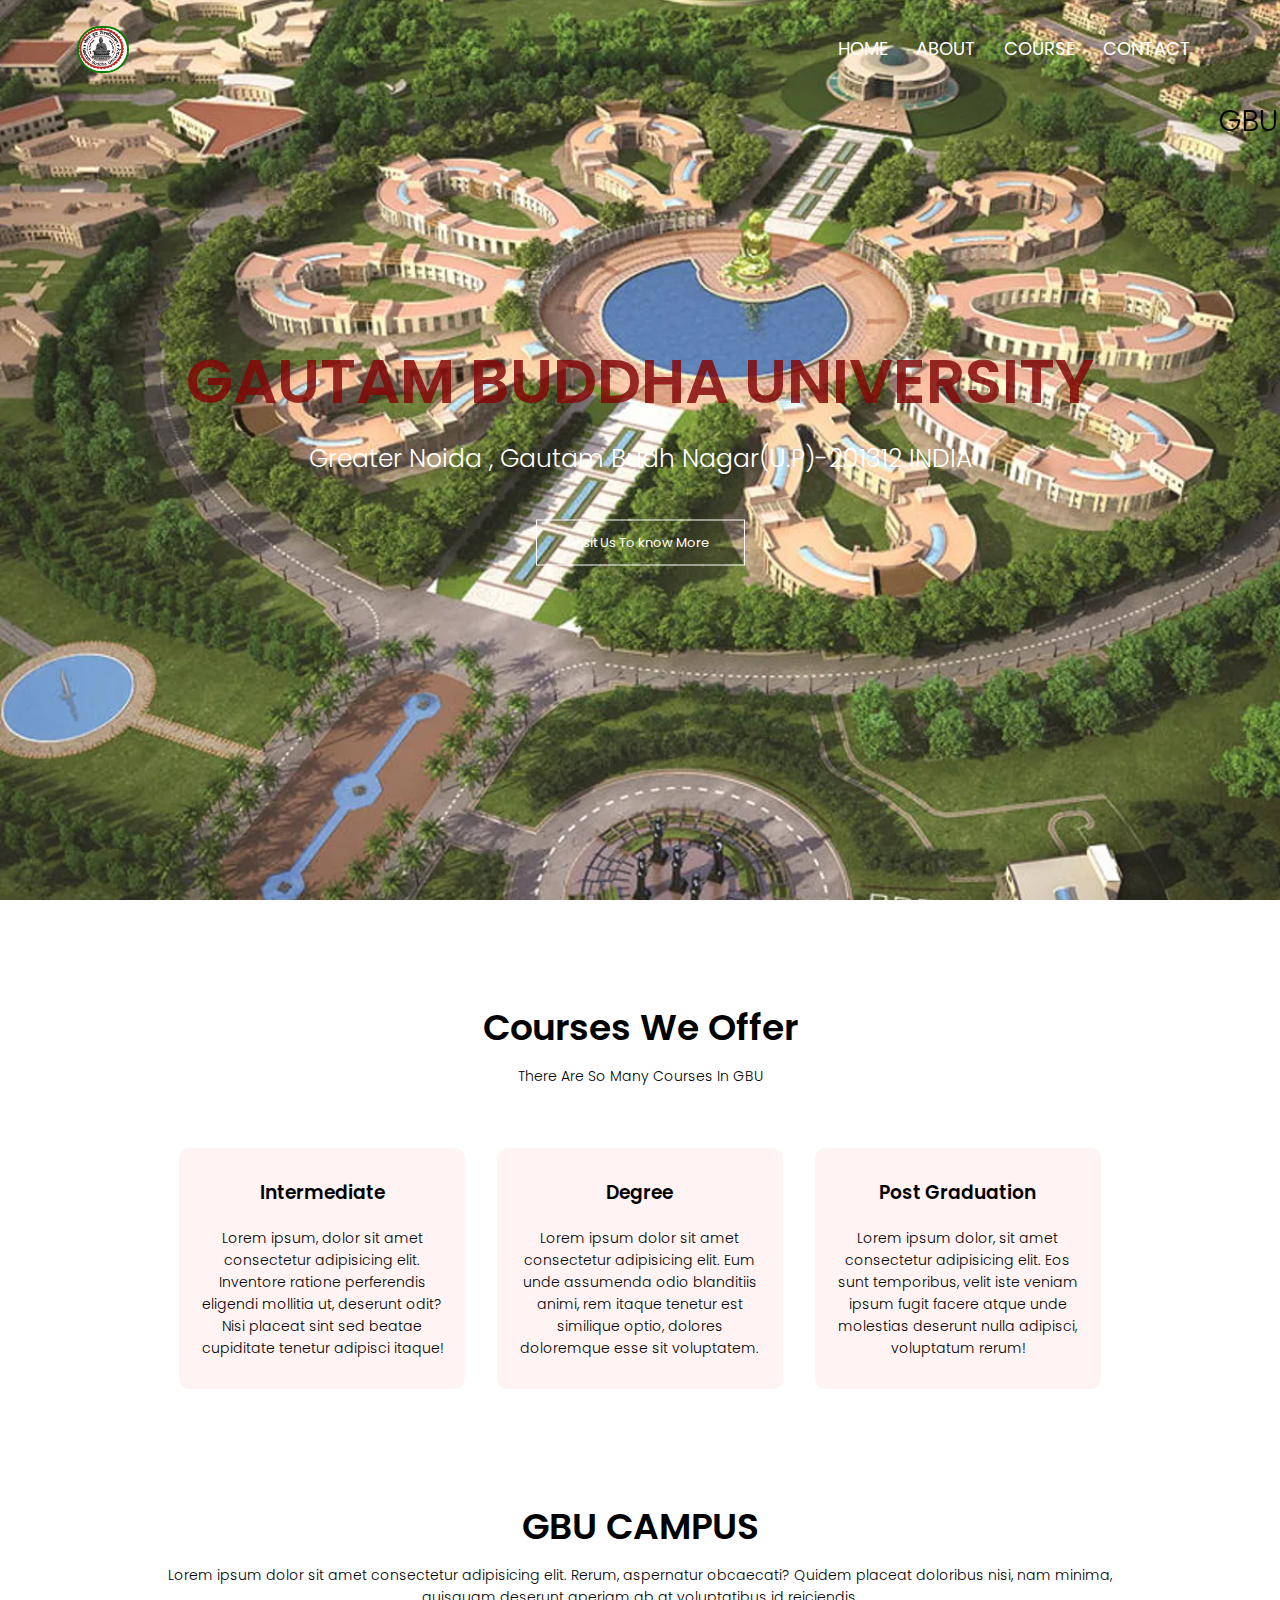
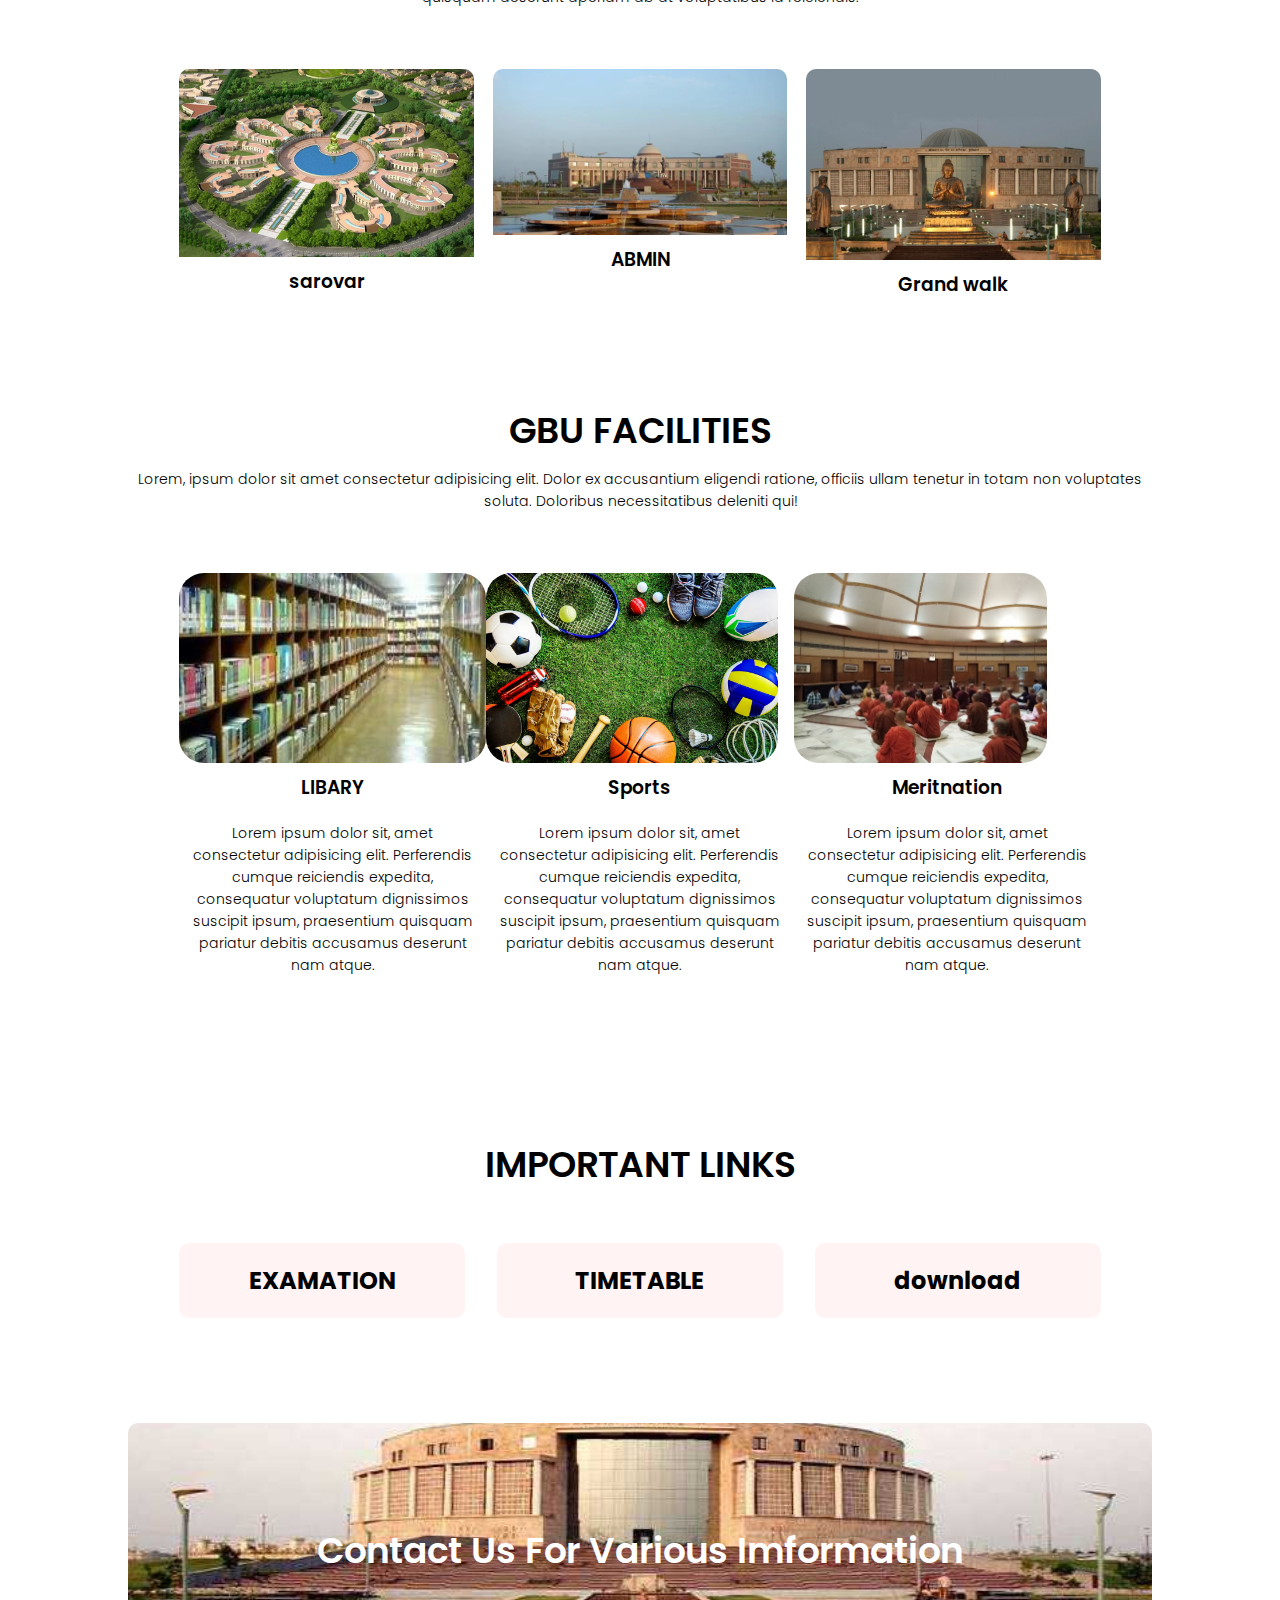
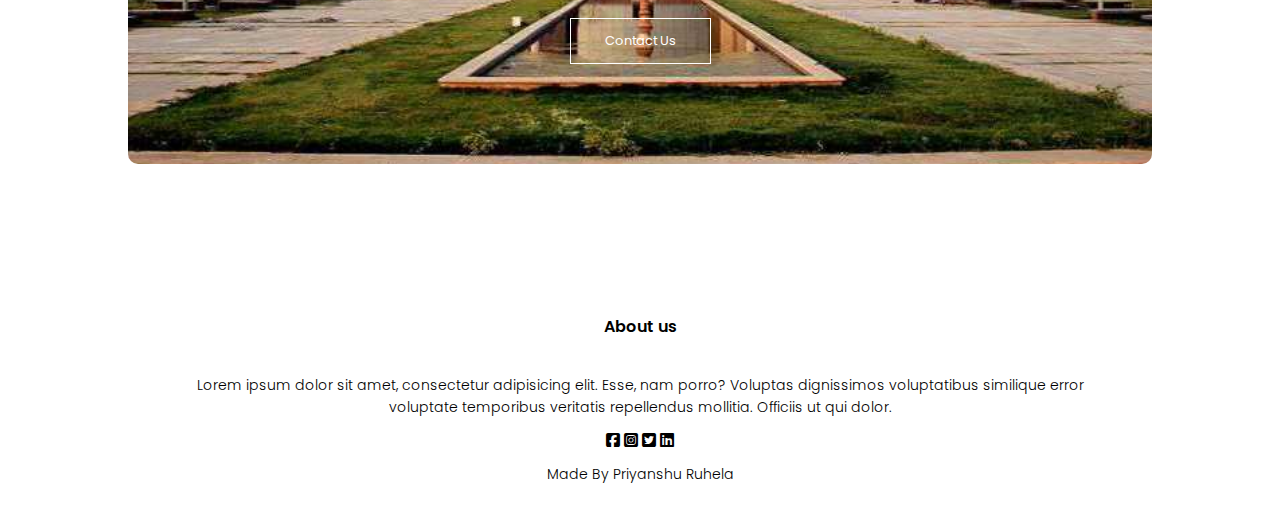
<file: index.html>
<!DOCTYPE html>
<html lang="en">

<head>
    <meta charset="UTF-8">
    <meta name="viewport" content="width=device-width, initial-scale=1.0">
    <title>gbu</title>
    <link rel="stylesheet" href="style.css">
    <link rel="preconnect" href="https://fonts.googleapis.com">
    <link rel="preconnect" href="https://fonts.gstatic.com" crossorigin>
    <link href="https://fonts.googleapis.com/css2?family=Poppins:wght@300&display=swap" rel="stylesheet">
    <link rel="stylesheet" href="https://cdnjs.cloudflare.com/ajax/libs/font-awesome/6.4.2/css/all.min.css" />
</head>

<body>
    <div class="header">
        <nav>
            <a href="index.html"><img src="logo.jpg"></a>
            <div class="navlinks" id="navlinks">
                <i class="fa-solid fa-bars" onclick="hidemenu()"></i>
                <ul>
                    <li><a href="index.html">HOME</a></li>
                    <li><a href="about.html">ABOUT</a></li>
                    <li><a href="course.html">COURSE</a></li>
                    <li><a href="contact.html">CONTACT</a></li>

                </ul>
            </div>
            <i class="fa-solid fa-bars" onclick="showmenu()"></i>

        </nav>

        <!-- Marquee -->

        <marquee class="marquee">GBU announces CUET based admission and "NEW ENTRANT SCHOLARSHIP" with 50% Academic Fee waiver for such candidates who will opt for B.Tech (Civil, Electrical or Mechanical Engineering) with 80% or more marks in qualifying examination
        </marquee>


        <div class="text-box">
            <h1>GAUTAM BUDDHA UNIVERSITY</h1>
            <P>Greater Noida , Gautam Budh Nagar(U.P)-201312 INDIA </P>
            <a href="" class="hero-btn">Visit Us To know More</a>
        </div>
    </div>
    <section class="course">
        <h1>Courses We Offer</h1>
        <p>There Are So Many Courses In GBU</p>

        <div class="row">
            <div class="course-col">
                <h3>Intermediate</h3>
                <p>Lorem ipsum, dolor sit amet consectetur adipisicing elit. Inventore ratione perferendis eligendi
                    mollitia ut, deserunt odit? Nisi placeat sint sed beatae cupiditate tenetur adipisci itaque!</p>
            </div>
            <div class="course-col">
                <h3>Degree</h3>
                <p>Lorem ipsum dolor sit amet consectetur adipisicing elit. Eum unde assumenda odio blanditiis animi,
                    rem itaque tenetur est similique optio, dolores doloremque esse sit voluptatem.</p>
            </div>
            <div class="course-col">
                <h3>Post Graduation</h3>
                <p>Lorem ipsum dolor, sit amet consectetur adipisicing elit. Eos sunt temporibus, velit iste veniam
                    ipsum fugit facere atque unde molestias deserunt nulla adipisci, voluptatum rerum!</p>
            </div>
        </div>
    </section>
    <!--campus-->
    <section class="campus">
        <h1>GBU CAMPUS</h1>
        <p>Lorem ipsum dolor sit amet consectetur adipisicing elit. Rerum, aspernatur obcaecati? Quidem placeat
            doloribus nisi, nam minima, quisquam deserunt aperiam ab at voluptatibus id reiciendis.</p>
        <div class="row">
            <div class="campus-col">
                <img src="gbu.jpg">
                <div class="layer">
                    <h3>sarovar</h3>
                </div>

            </div>
            <div class="campus-col">
                <img src="gbu2.webp">
                <div class="layer">
                    <h3>ABMIN</h3>
                </div>

            </div>
            <div class="campus-col">
                <img src="gbu3.jpg">
                <div class="layer">
                    <h3>Grand walk</h3>
                </div>
            </div>
        </div>
    </section>
    <!--facilities-->
    <section class="facilities">
        <h1>GBU FACILITIES</h1>
        <p>Lorem, ipsum dolor sit amet consectetur adipisicing elit. Dolor ex accusantium eligendi ratione, officiis
            ullam tenetur in totam non voluptates soluta. Doloribus necessitatibus deleniti qui!</p>
        <div class="row">
            <div class="facilities-col">
                <img src="libary.jpg">
                <h3>LIBARY</h3>
                <p>Lorem ipsum dolor sit, amet consectetur adipisicing elit. Perferendis cumque reiciendis expedita,
                    consequatur voluptatum dignissimos suscipit ipsum, praesentium quisquam pariatur debitis accusamus
                    deserunt nam atque.</p>
            </div>
            <div class="facilities-col">
                <img src="sports-tools_53876-138077.avif">
                <h3>Sports</h3>
                <p>Lorem ipsum dolor sit, amet consectetur adipisicing elit. Perferendis cumque reiciendis expedita,
                    consequatur voluptatum dignissimos suscipit ipsum, praesentium quisquam pariatur debitis accusamus
                    deserunt nam atque.</p>
            </div>
            <div class="facilities-col">
                <img src="buddha31.jpg">
                <h3>Meritnation</h3>
                <p>Lorem ipsum dolor sit, amet consectetur adipisicing elit. Perferendis cumque reiciendis expedita,
                    consequatur voluptatum dignissimos suscipit ipsum, praesentium quisquam pariatur debitis accusamus
                    deserunt nam atque.</p>
            </div>
        </div>
    </section>
    <section class="important-link">
        <h1>IMPORTANT LINKS</h1>
        <div class="row">
            <div class="important">
                <h2>EXAMATION</h2>
            </div>
            <div class="important">
                <h2>TIMETABLE</h2>
            </div>
            <div class="important">
                <h2>download</h2>
            </div>
        </div>
    </section>
    <section class="cta">
        <h1>Contact Us For Various Imformation </h1>
        <a href="contact.html" class="hero-btn"> Contact Us</a>

    </section>
    <!--foooter-->
    <section class="footer">
        <h4>About us</h4>
        <p>Lorem ipsum dolor sit amet, consectetur adipisicing elit. Esse, nam porro? Voluptas dignissimos voluptatibus
            similique error<br> voluptate temporibus veritatis repellendus mollitia. Officiis ut qui dolor.</p>
        <div class="icons">
            <i class="fa-brands fa-square-facebook"></i>
            <i class="fa-brands fa-square-instagram"></i>
            <i class="fa-brands fa-square-twitter"></i>
            <i class="fa-brands fa-linkedin"></i>
        </div>
        <p>Made By Priyanshu Ruhela</p>
    </section>




    <script>
        var navlinks = document.getElementById("navlinks");
        function showmenu() {
            navlinks.style.right = "0"
        }
        function hidemenu() {
            navlinks.style.right = "-200px"
        }
    </script>
</body>

</html>
</file>
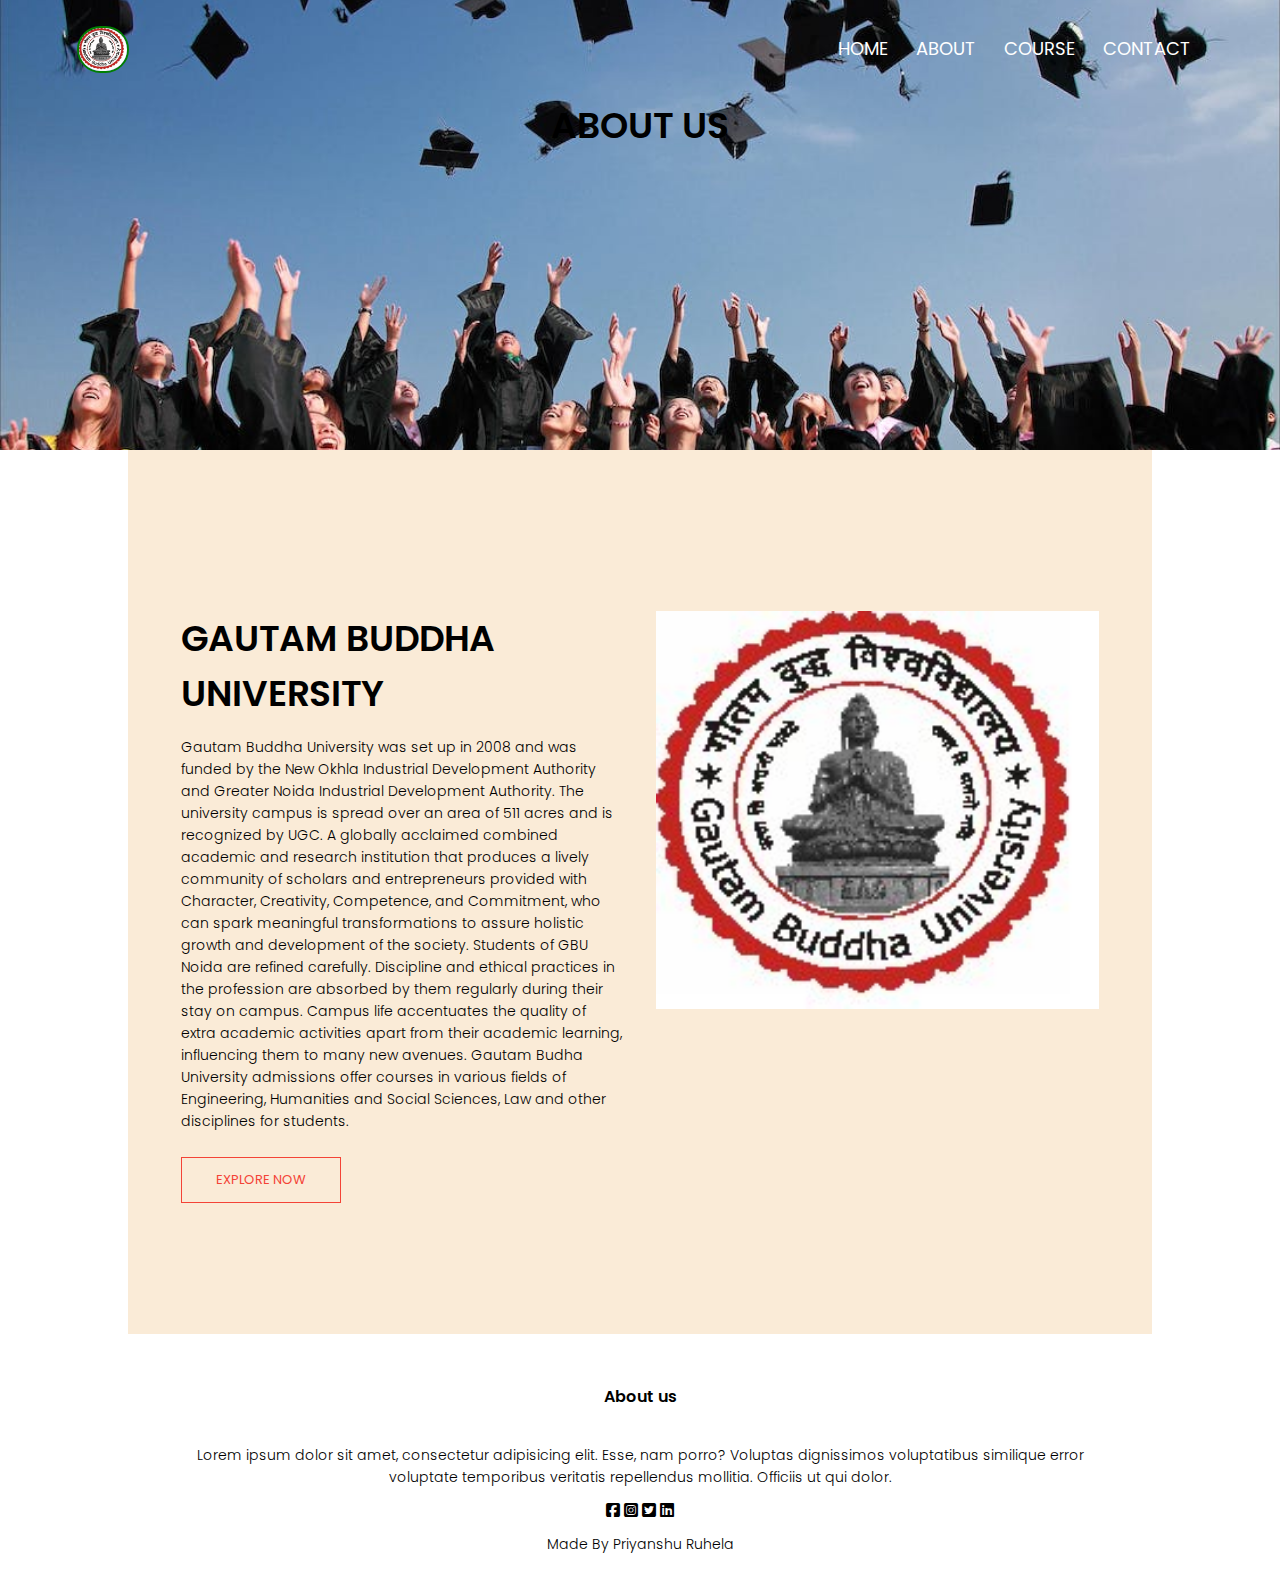
<file: about.html>
<!DOCTYPE html>
<html lang="en">
<head>
    <meta charset="UTF-8">
    <meta name="viewport" content="width=device-width, initial-scale=1.0">
    <title>gbu</title>
    <link rel="stylesheet" href="style.css">
    <link rel="preconnect" href="https://fonts.googleapis.com">
<link rel="preconnect" href="https://fonts.gstatic.com" crossorigin>
<link href="https://fonts.googleapis.com/css2?family=Poppins:wght@300&display=swap" rel="stylesheet">
<link rel="stylesheet" href="https://cdnjs.cloudflare.com/ajax/libs/font-awesome/6.4.2/css/all.min.css"/>
</head>
<body>
    <div class=" sub-header">
        <nav>
            <a href="index.html"><img src="logo.jpg"></a>
            <div class="navlinks" id="navlinks">
                <i class="fa-solid fa-bars" onclick="hidemenu()"></i>
                <ul>
                <li><a href="index.html">HOME</a></li>
                <li><a href="about.html">ABOUT</a></li>
                <li><a href="course.html">COURSE</a></li>
                <li><a href="contact.html">CONTACT</a></li>

                </ul>
            </div>
            <i class="fa-solid fa-bars" onclick="showmenu()"></i>

        </nav>
        <h1>ABOUT US</h1>
    </div>
    <!--about us -->
    <section class="about-us">
        <div class="row">
            <div class="about-col">
<h1>GAUTAM BUDDHA UNIVERSITY</h1>
<p> Gautam Buddha University was set up in 2008 and was funded by the New Okhla Industrial Development Authority and Greater Noida Industrial Development Authority. The university campus is spread over an area of 511 acres and is recognized by UGC. A globally acclaimed combined academic and research institution that produces a lively community of scholars and entrepreneurs provided with Character, Creativity, Competence, and Commitment, who can spark meaningful transformations to assure holistic growth and development of the society.
    
    Students of GBU Noida are refined carefully. Discipline and ethical practices in the profession are absorbed by them regularly during their stay on campus. Campus life accentuates the quality of extra academic activities apart from their academic learning, influencing them to many new avenues. Gautam Budha University admissions offer courses in various fields of Engineering, Humanities and Social Sciences, Law and other disciplines for students.</p>
            <a href="" class="hero-btn red-btn" >EXPLORE NOW</a>
            </div>
            <div class="about-col">
                   <img src="logo.jpg">
            </div>
        </div>
    </section>
<!--foooter-->
<section class="footer">
    <h4>About us</h4>
    <p>Lorem ipsum dolor sit amet, consectetur adipisicing elit. Esse, nam porro? Voluptas dignissimos voluptatibus similique error<br> voluptate temporibus veritatis repellendus mollitia. Officiis ut qui dolor.</p>
    <div class="icons">
        <i class="fa-brands fa-square-facebook"></i>
        <i class="fa-brands fa-square-instagram"></i>
        <i class="fa-brands fa-square-twitter"></i>
        <i class="fa-brands fa-linkedin"></i>
    </div>
    <p>Made By Priyanshu Ruhela</p>
</section>




    <script>
        var navlinks = document.getElementById("navlinks");
        function showmenu() {
            navlinks.style.right="0"
        }
        function hidemenu(){
        navlinks.style.right="-200px"
        }
    </script>
</body>
</html>
</file>
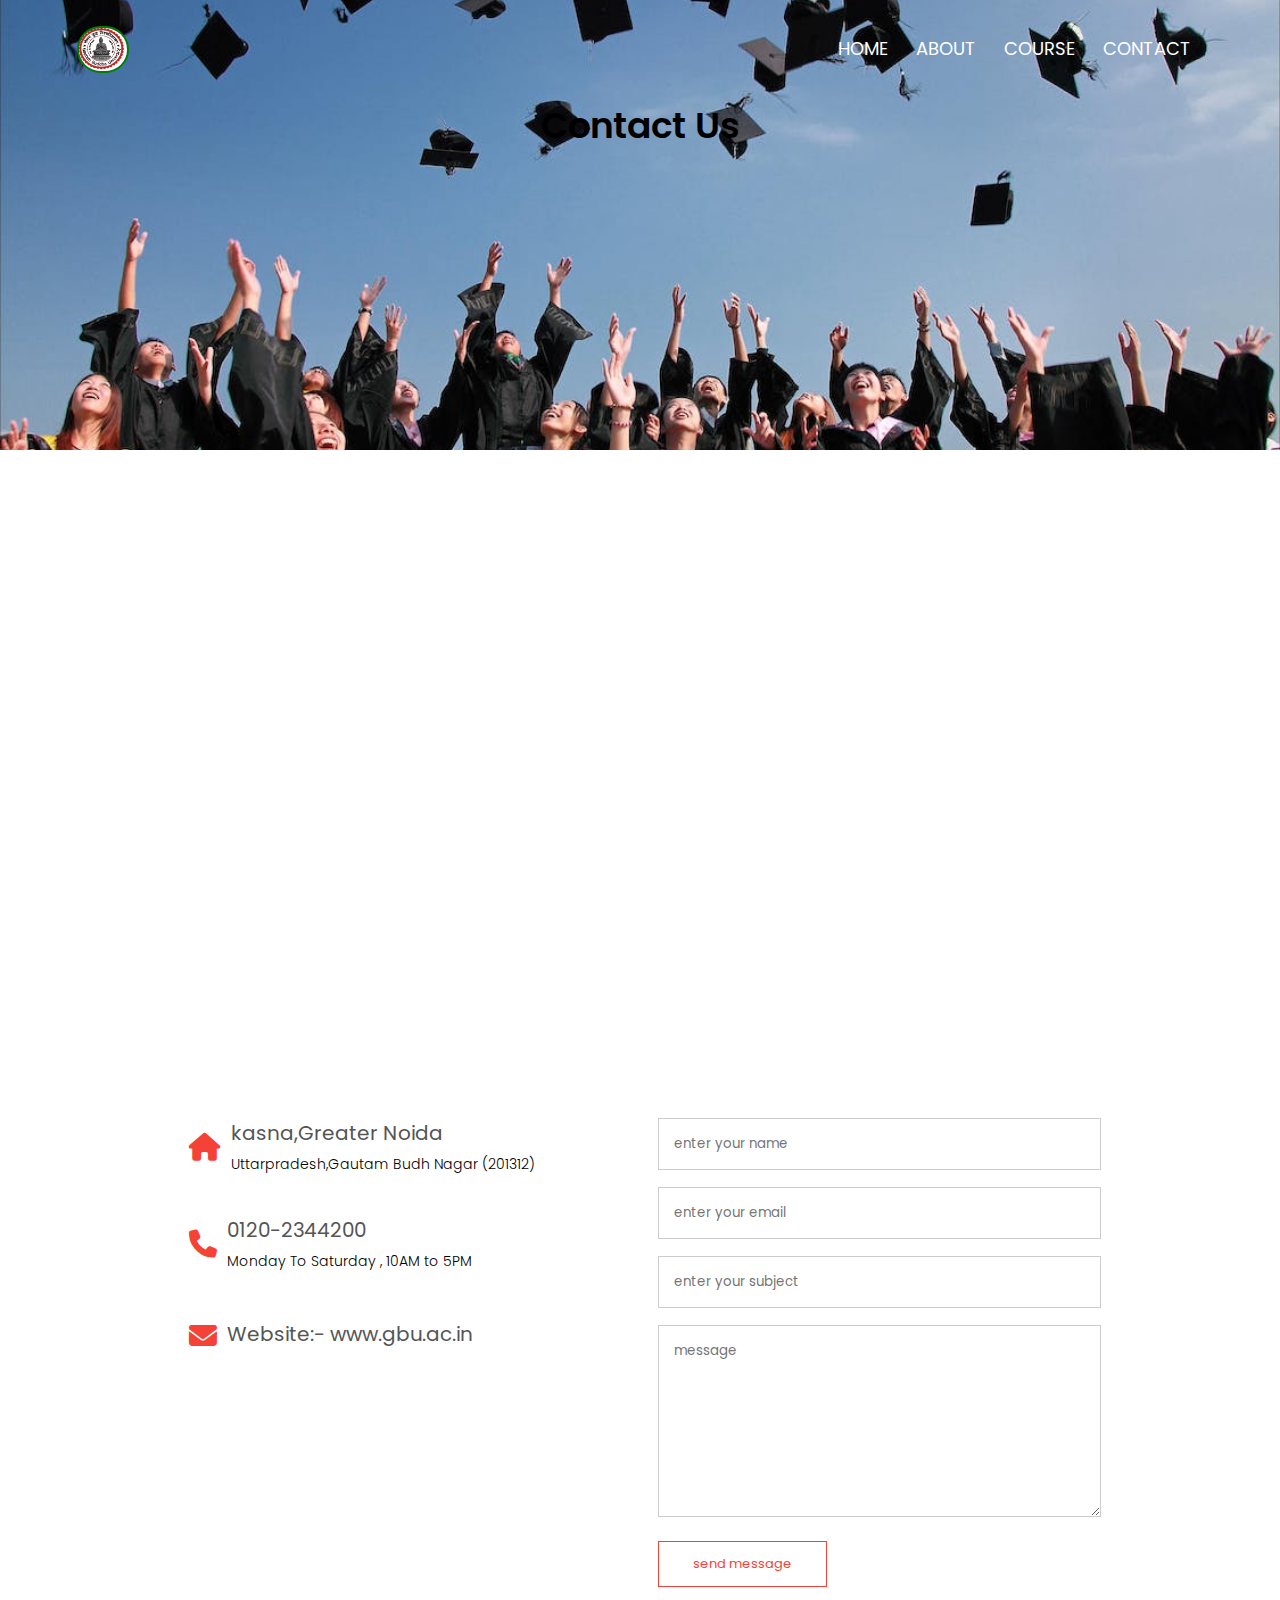
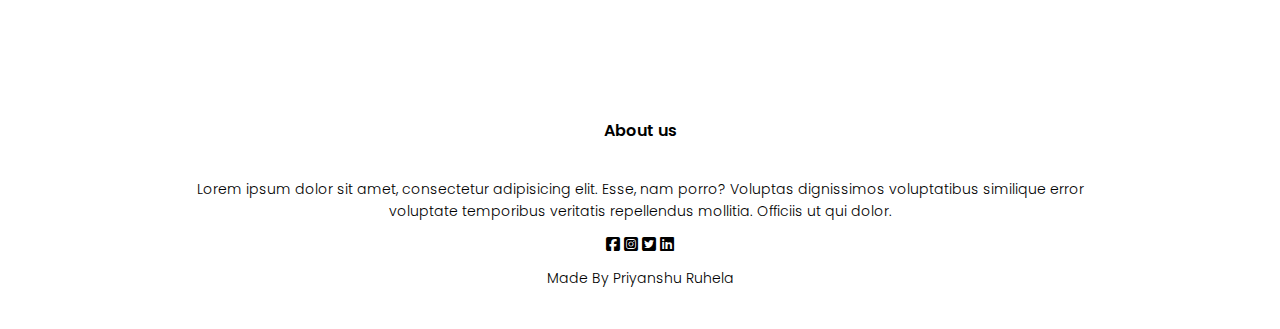
<file: contact.html>
<!DOCTYPE html>
<html lang="en">
<head>
    <meta charset="UTF-8">
    <meta name="viewport" content="width=device-width, initial-scale=1.0">
    <title>gbu</title>
    <link rel="stylesheet" href="style.css">
    <link rel="preconnect" href="https://fonts.googleapis.com">
<link rel="preconnect" href="https://fonts.gstatic.com" crossorigin>
<link href="https://fonts.googleapis.com/css2?family=Poppins:wght@300&display=swap" rel="stylesheet">
<link rel="stylesheet" href="https://cdnjs.cloudflare.com/ajax/libs/font-awesome/6.4.2/css/all.min.css"/>
</head>
<body>
    <div class=" sub-header">
        <nav>
            <a href="index.html"><img src="logo.jpg"></a>
            <div class="navlinks" id="navlinks">
                <i class="fa-solid fa-bars" onclick="hidemenu()"></i>
                <ul>
                <li><a href="index.html">HOME</a></li>
                <li><a href="about.html">ABOUT</a></li>
                <li><a href="course.html">COURSE</a></li>
                <li><a href="contact.html">CONTACT</a></li>

                </ul>
            </div>
            <i class="fa-solid fa-bars" onclick="showmenu()"></i>

        </nav>
        <h1>Contact Us</h1>
    </div>
    <!--contact us-->
    <section class="location">
        <iframe src="https://www.google.com/maps/embed?pb=!1m18!1m12!1m3!1d3508.944632239572!2d77.52416417512454!3d28.42092749365915!2m3!1f0!2f0!3f0!3m2!1i1024!2i768!4f13.1!3m3!1m2!1s0x390cc0f918abee8d%3A0x8c72169fdd7154b0!2sGautam%20Buddha%20University!5e0!3m2!1sen!2sin!4v1692898560637!5m2!1sen!2sin" width="600" height="450" style="border:0;" allowfullscreen="" loading="lazy" referrerpolicy="no-referrer-when-downgrade"></iframe>
    </section>
    <section class="contact-us">
        <div class="row">
            <div class="contact-col">
                <div>
                    <i class="fa fa-home"></i>
                    <span>
                        <h5>kasna,Greater Noida</h5>
                        <p> Uttarpradesh,Gautam Budh Nagar (201312)</p>
                    </span>
                </div>
                <div>
                    <i class="fa fa-phone"></i>
                    <span>
                        <h5>0120-2344200</h5>
                        <p>Monday To Saturday , 10AM to 5PM </p>
                    </span>
                </div>
                <div>
                    <i class="fa fa-envelope"></i>
                    <span>
                       <h5>Website:- www.gbu.ac.in</h5>
                    </span>
                </div>
            </div>
            <div class="contact-col">
                <form action="">
                    <input type="text" placeholder="enter your name" required>
                    <input type="email" placeholder="enter your email" required>
                    <input type="text" placeholder="enter your subject" required>
                    <textarea rows="8" placeholder="message" required></textarea>
                    <button type="submit" class="hero-btn red-btn" >send message</button>
                </form>
            </div>
        </div>
    </section>
<!--foooter-->
<section class="footer">
    <h4>About us</h4>
    <p>Lorem ipsum dolor sit amet, consectetur adipisicing elit. Esse, nam porro? Voluptas dignissimos voluptatibus similique error<br> voluptate temporibus veritatis repellendus mollitia. Officiis ut qui dolor.</p>
    <div class="icons">
        <i class="fa-brands fa-square-facebook"></i>
        <i class="fa-brands fa-square-instagram"></i>
        <i class="fa-brands fa-square-twitter"></i>
        <i class="fa-brands fa-linkedin"></i>
    </div>
    <p>Made By Priyanshu Ruhela</p>
</section>




    <script>
        var navlinks = document.getElementById("navlinks");
        function showmenu() {
            navlinks.style.right="0"
        }
        function hidemenu(){
        navlinks.style.right="-200px"
        }
    </script>
</body>
</html>
</file>
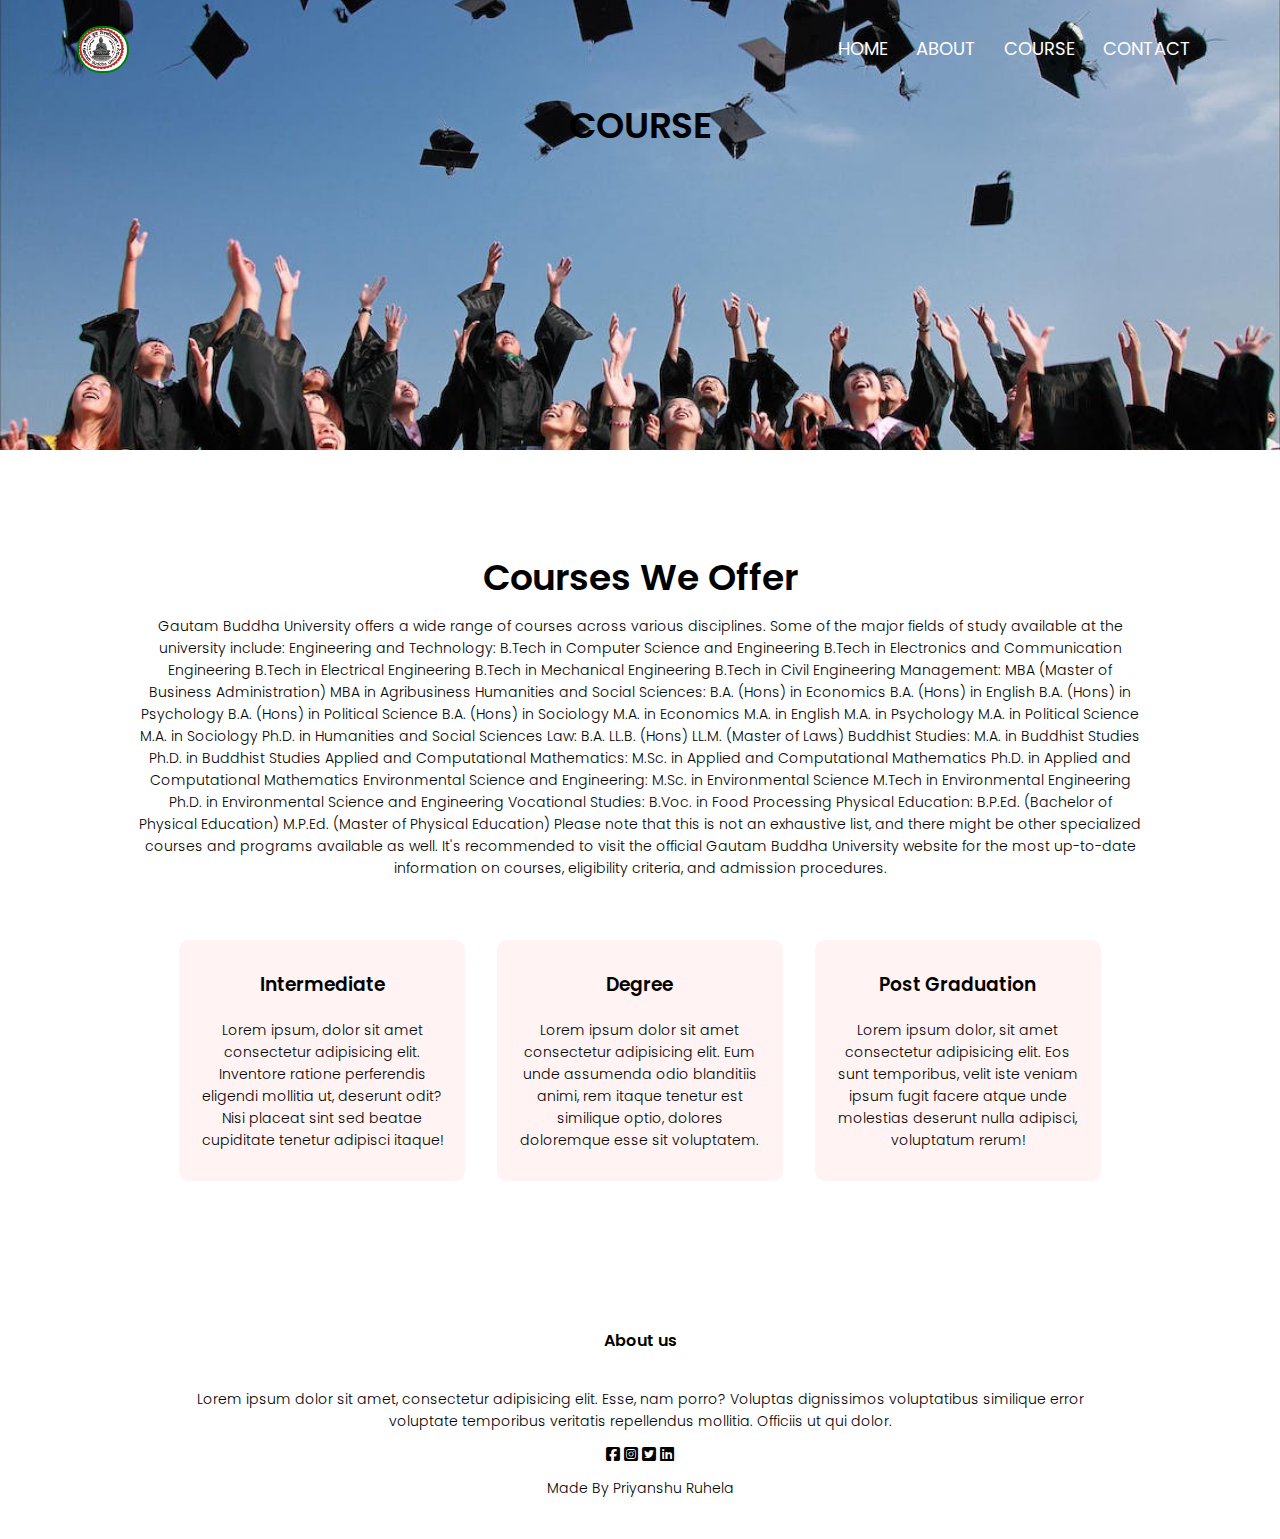
<file: course.html>
<!DOCTYPE html>
<html lang="en">
<head>
    <meta charset="UTF-8">
    <meta name="viewport" content="width=device-width, initial-scale=1.0">
    <title>gbu</title>
    <link rel="stylesheet" href="style.css">
    <link rel="preconnect" href="https://fonts.googleapis.com">
<link rel="preconnect" href="https://fonts.gstatic.com" crossorigin>
<link href="https://fonts.googleapis.com/css2?family=Poppins:wght@300&display=swap" rel="stylesheet">
<link rel="stylesheet" href="https://cdnjs.cloudflare.com/ajax/libs/font-awesome/6.4.2/css/all.min.css"/>
</head>
<body>
    <div class=" sub-header">
        <nav>
            <a href="index.html"><img src="logo.jpg"></a>
            <div class="navlinks" id="navlinks">
                <i class="fa-solid fa-bars" onclick="hidemenu()"></i>
                <ul>
                <li><a href="index.html">HOME</a></li>
                <li><a href="about.html">ABOUT</a></li>
                <li><a href="course.html">COURSE</a></li>
                <li><a href="contact.html">CONTACT</a></li>

                </ul>
            </div>
            <i class="fa-solid fa-bars" onclick="showmenu()"></i>

        </nav>
        <h1>COURSE</h1>
    </div>
    <section class="course">
        <h1>Courses We Offer</h1>
        <p>Gautam Buddha University offers a wide range of courses across various disciplines. Some of the major fields of study available at the university include:

            Engineering and Technology:
            
            B.Tech in Computer Science and Engineering
            B.Tech in Electronics and Communication Engineering
            B.Tech in Electrical Engineering
            B.Tech in Mechanical Engineering
            B.Tech in Civil Engineering
            Management:
            
            MBA (Master of Business Administration)
            MBA in Agribusiness
            Humanities and Social Sciences:
            
            B.A. (Hons) in Economics
            B.A. (Hons) in English
            B.A. (Hons) in Psychology
            B.A. (Hons) in Political Science
            B.A. (Hons) in Sociology
            M.A. in Economics
            M.A. in English
            M.A. in Psychology
            M.A. in Political Science
            M.A. in Sociology
            Ph.D. in Humanities and Social Sciences
            Law:
            
            B.A. LL.B. (Hons)
            LL.M. (Master of Laws)
            Buddhist Studies:
            
            M.A. in Buddhist Studies
            Ph.D. in Buddhist Studies
            Applied and Computational Mathematics:
            
            M.Sc. in Applied and Computational Mathematics
            Ph.D. in Applied and Computational Mathematics
            Environmental Science and Engineering:
            
            M.Sc. in Environmental Science
            M.Tech in Environmental Engineering
            Ph.D. in Environmental Science and Engineering
            Vocational Studies:
            
            B.Voc. in Food Processing
            Physical Education:
            
            B.P.Ed. (Bachelor of Physical Education)
            M.P.Ed. (Master of Physical Education)
            Please note that this is not an exhaustive list, and there might be other specialized courses and programs available as well. It's recommended to visit the official Gautam Buddha University website for the most up-to-date information on courses, eligibility criteria, and admission procedures.
            </p>
        
        <div class="row">
            <div class="course-col">
                <h3>Intermediate</h3>
                <p>Lorem ipsum, dolor sit amet consectetur adipisicing elit. Inventore ratione perferendis eligendi mollitia ut, deserunt odit? Nisi placeat sint sed beatae cupiditate tenetur adipisci itaque!</p>
            </div>
        <div class="course-col">
            <h3>Degree</h3>
            <p>Lorem ipsum dolor sit amet consectetur adipisicing elit. Eum unde assumenda odio blanditiis animi, rem itaque tenetur est similique optio, dolores doloremque esse sit voluptatem.</p>
        </div>
        <div class="course-col">
            <h3>Post Graduation</h3>
            <p>Lorem ipsum dolor, sit amet consectetur adipisicing elit. Eos sunt temporibus, velit iste veniam ipsum fugit facere atque unde molestias deserunt nulla adipisci, voluptatum rerum!</p>
        </div>
        </div>
        </section>
<!--foooter-->
<section class="footer">
    <h4>About us</h4>
    <p>Lorem ipsum dolor sit amet, consectetur adipisicing elit. Esse, nam porro? Voluptas dignissimos voluptatibus similique error<br> voluptate temporibus veritatis repellendus mollitia. Officiis ut qui dolor.</p>
    <div class="icons">
        <i class="fa-brands fa-square-facebook"></i>
        <i class="fa-brands fa-square-instagram"></i>
        <i class="fa-brands fa-square-twitter"></i>
        <i class="fa-brands fa-linkedin"></i>
    </div>
    <p>Made By Priyanshu Ruhela</p>
</section>




    <script>
        var navlinks = document.getElementById("navlinks");
        function showmenu() {
            navlinks.style.right="0"
        }
        function hidemenu(){
        navlinks.style.right="-200px"
        }
    </script>
</body>
</html>
</file>
<file: style.css>
*{
    padding: 0;
    margin: 0;
    font-family: 'Poppins', sans-serif;
}
.header{
    min-height: 100vh;
    width: 100%;
    background-image: url(img.png.webp);
    background-position: center;
    background-size: cover;
    position: relative;
    opacity: 1.2;
}


.marquee{
    /* background-color: white; */
    color: black;
    font-size: 30px;
    font-weight: 300;
}
nav img{
    width: 48px;
    border-radius: 30px;
    border: solid green 2px;
}
nav{
    display: flex;
    padding: 2% 6%;
    justify-content: space-between;
    align-items: center;
}
.navlinks ul li {
list-style: none;
display: inline-block;
padding: 8px 12px;
position: relative;
}
.navlinks ul li a {
    text-decoration: none;
    font-size: 18px;
    color:white;
}
.navlinks ul li ::after{
    content: '';
    width: 0%;
    height: 2px;
    background: #f44336;
    display: block;
    margin: auto;
    transition: 0.5s;


}
.navlinks ul li :hover::after{
    width: 100%;
}
.navlinks ul li a:hover{
    color: black;
}
.text-box{
    width: 90%;
    color: #830606d4;
    position: absolute;
     top: 50%;
     left: 50%;
     transform: translate(-50% , -50%);
     text-align: center;
}
.text-box  h1{
    font-size: 62px;
}
.text-box p {
    margin: 10px 0 40px;
    font-size: 25px;
    color: #fff;

}
.hero-btn{
    display: inline-block;
    text-decoration: none;
    color: white;
    border: 1px solid white;
    padding: 12px 34px;
    font-size: 13px;
    background: transparent;
    position: relative;
    cursor: pointer;
}
.hero-btn:hover{
    border: 1px solid aqua;
 background: #f44336;
 transition: 1s;
}
nav i.fa-solid{
    display: none;
}
@media(max-width:700px){
    .text-box h1 {
        font-size: 20px;
    }
    .navlinks ul li {
        display: block;
    }
    .navlinks{
        position: fixed;
        background: #f44336;
        height: 100vh;
        width: 200px;
        top: 0;
        right:-200px;
        text-align: left;
        z-index: 2;
        transition: 1s;
    }
    nav i.fa-solid{
        display: block;
        color: #fff;
        margin: 10px;
        font-size: 22px;
        cursor: pointer;
    }
}

.course{
    width: 80%;
    margin: auto;
    text-align: center;
    padding-top: 100px;

}
h1{
    font-size: 36px;
    font-weight: 600;
}
p{
    color:black;
font-size: 14px;
font-weight: 300;
line-height: 22px;
padding: 10px;

}
.row{
    margin-top: 5%;
    display: flex;
    justify-content: space-between;
}
.course-col{
    flex-basis: 31%;
    background:#fff3f3;
    border-radius: 10px;
    margin-bottom: 5%;
    padding: 20px 12px;
    box-sizing: border-box;
}
h3{
    text-align: center;
    font-weight: 600;
    margin: 10px 0;
}
.course-col:hover{
    box-shadow:0 0 20px 0px rgba(0, 0, 0, 0.2);
}
@media(max-width:700px){
    .row{
        flex-direction: column;
    }
}

.campus{
    width: 80%;
    margin: auto;
    text-align: center;
    padding-top: 1%;
}
 img{
    max-width: 100%;
    max-height: 100%;
    display: block;
}
.campus-col{
    flex-basis: 32%;
    border-radius: 10px;
    margin-bottom: 30px;
    position: relative;
    overflow: hidden;
}


.facilities{
    width: 80%;
    margin: auto;
    text-align: center;
    padding-top: 1%;
}
.facilities img{
    border-radius: 25px;
    height: 190px;
}
.important-link{
    width: 80%;
    margin: auto;
    text-align: center;
    padding-top: 100px;
}
.row{
    margin: 5%;
    display: flex;
    justify-content: space-between;
}
.important{
    flex-basis: 31%;
    background: #fff3f3;
    border-radius: 10px;
    margin-bottom: 5px;
    padding: 20px 12px;
    box-sizing: border-box;

}
.cta{
    margin: 100px auto;
    width: 80%;
    background-image:url(5.jpg);
    background-position: center;
    background-size: cover;
border-radius: 10px;
padding: 100px 0;
text-align: center;
}
.cta h1{
    color:#fff;
    margin-bottom: 40px;
    padding: 0;

}

@media(max-width: 700px){
    .cta h1{
        font-size: 30px;
    }
}

.footer{
    width: 100%;
    text-align: center;
    padding: 30px 0px;
}
.footer h4{
    margin-bottom: 25px;
    margin-top: 20px;
    font-weight: 600;
}
.icons.fa-brands{
    color:#f44336;
    margin: 0 13px;
    cursor: pointer;
}
/*--aboutus page--*/
.sub-header{
    height: 50vh;
    width: 100%;
    background-image: url(pexels-photo-267885.jpeg);
    background-position: center;
    background-size: cover;
    text-align: center;
    color: fff;
}
.about-us{
    width: 80%;
    margin: auto;
    padding-top:80px ;
    padding-bottom:50px ;
    background-color: antiquewhite;
}
.about-col{
    flex-basis: 48%;
    padding: 30px 2px;

}
.about-col img{
    width: 100%;
}
.about-us h1{
    padding-top:0;
}
.about-col p{
    padding: 15px 0px 25px;
}
.red-btn{
    border: 1px solid #f44336;
    background: transparent;
    color: #f44336;
}
.red-btn:hover{
    color: white;
}
/*--contact us --*/
.location{
    width: 80%;
    margin: auto;
    padding: 80px 0;
}
.location iframe{
    width: 100%;
}
.contact-us{
    width: 80%;
    margin: auto;
}
.contact-col{
    flex-basis: 48%;
    margin-bottom: 30px;
}
.contact-col div{
    display: flex;
    align-items: center;
    margin-bottom: 40px;
}
.contact-col div .fa{
    font-size: 28px;
    color: #f44336;
    margin: 10px;
    margin-right: 30x;
}
.contact-col div p{
padding: 0;    
}
.contact-col div h5{
    font-size: 20px;
    margin-bottom: 5px;
    color: #555;
    font-weight: 400;
}
.contact-col input, .contact-col textarea{
    width: 100%;
    padding: 15px;
    margin-bottom: 17px;
    outline: none;
    border: 1px solid #ccc;
 box-sizing: border-box;   
}
</file>
